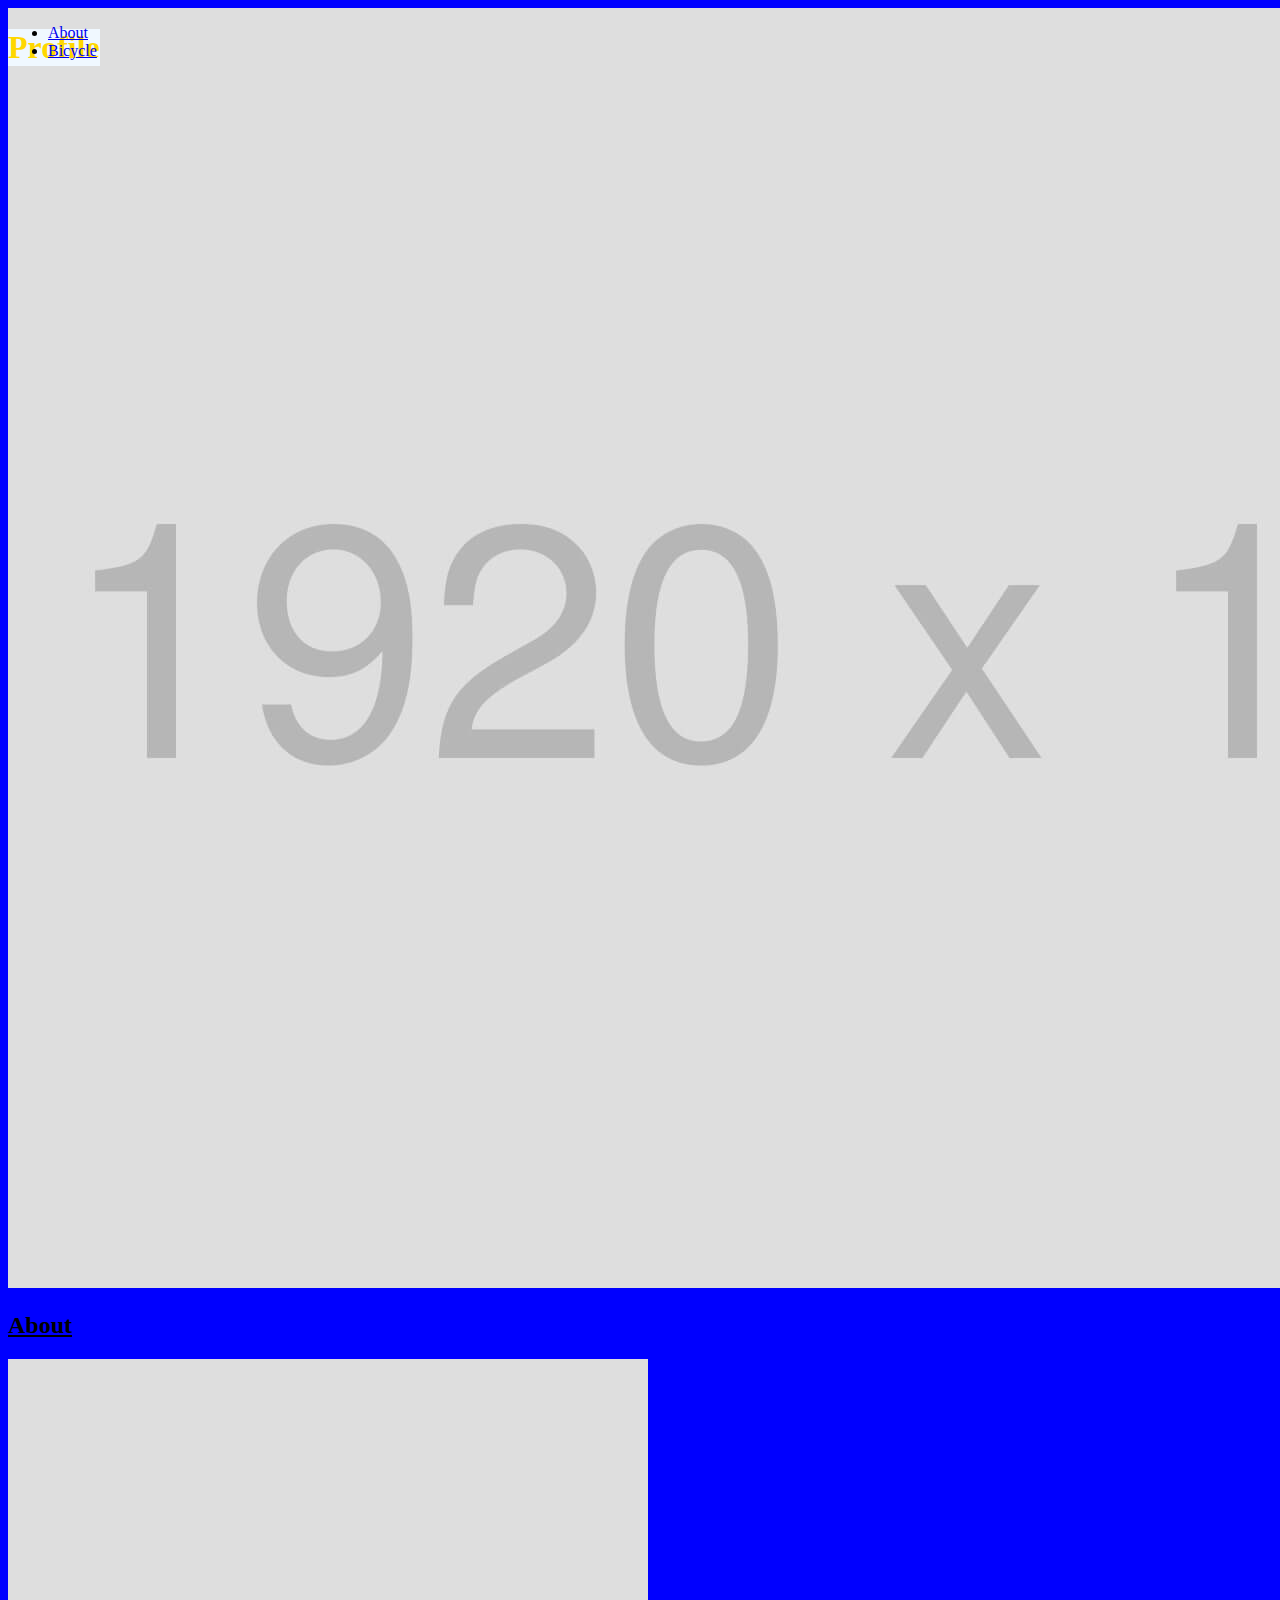
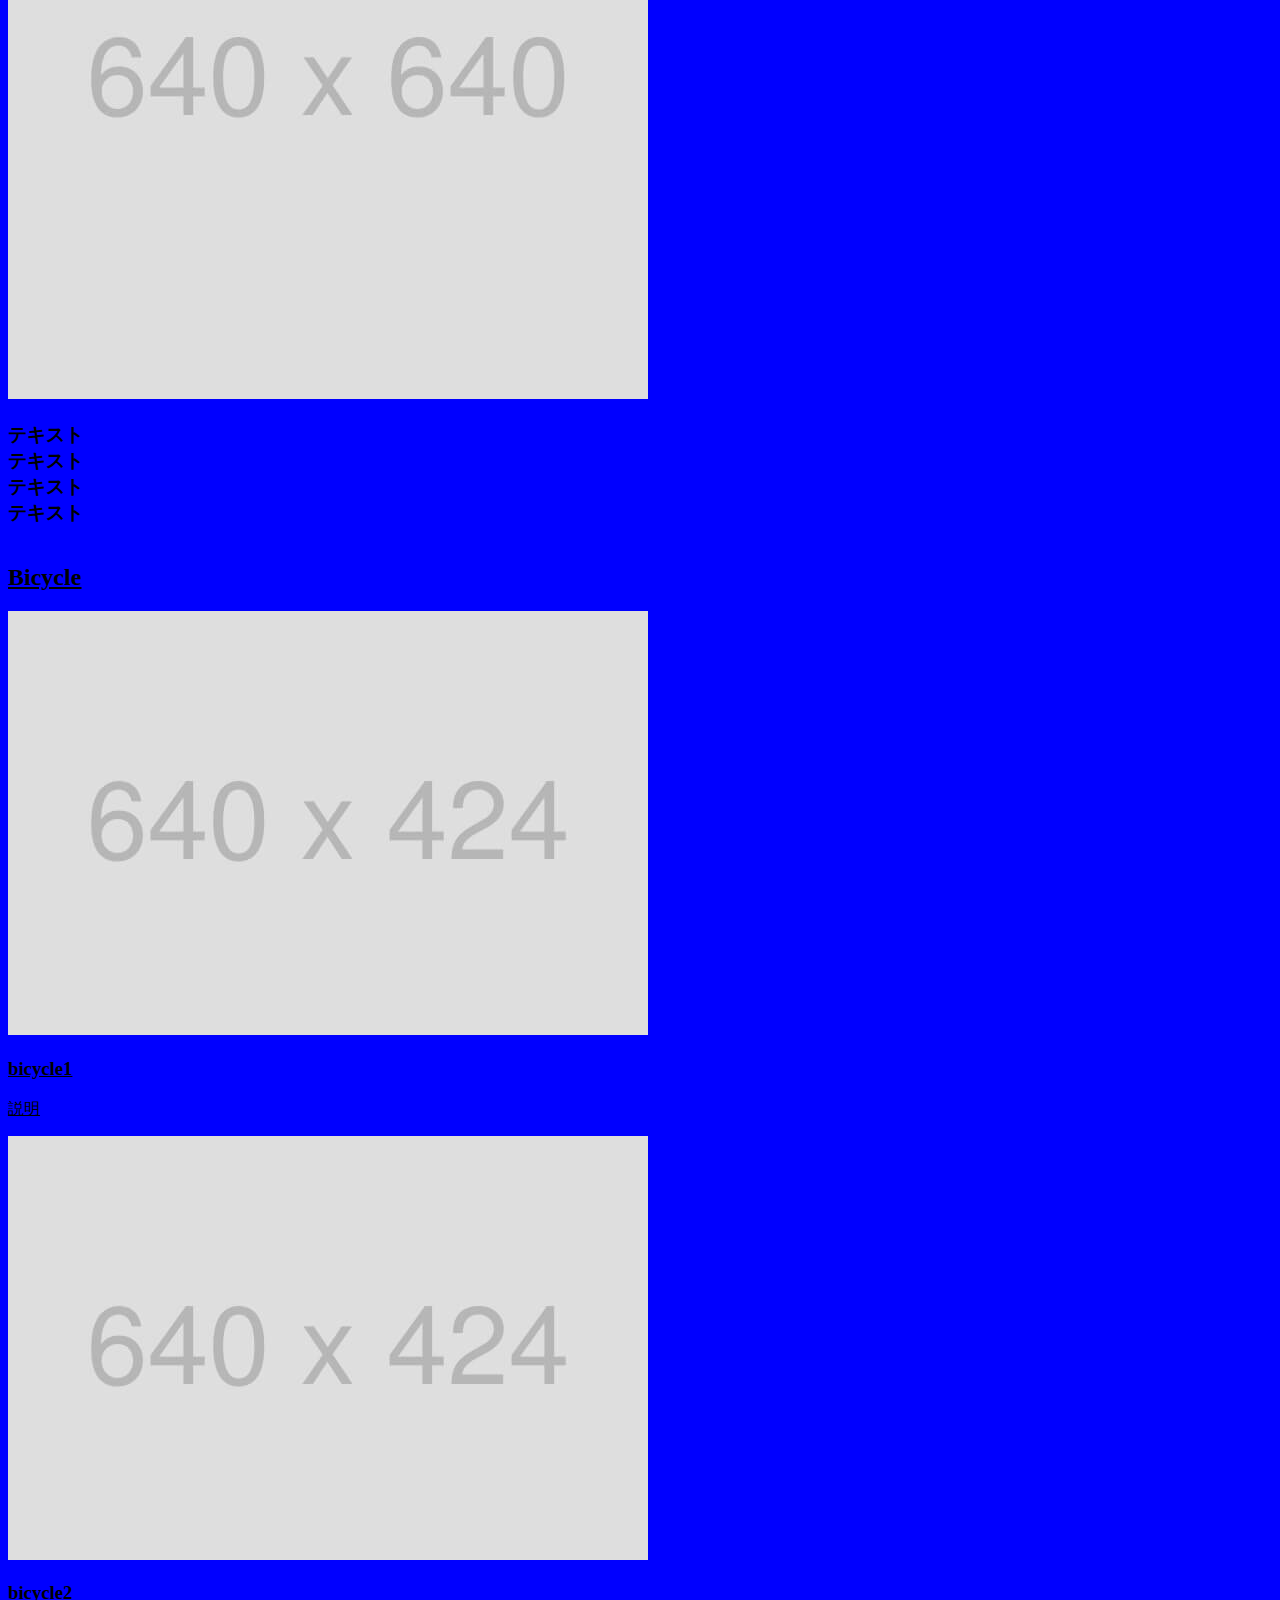
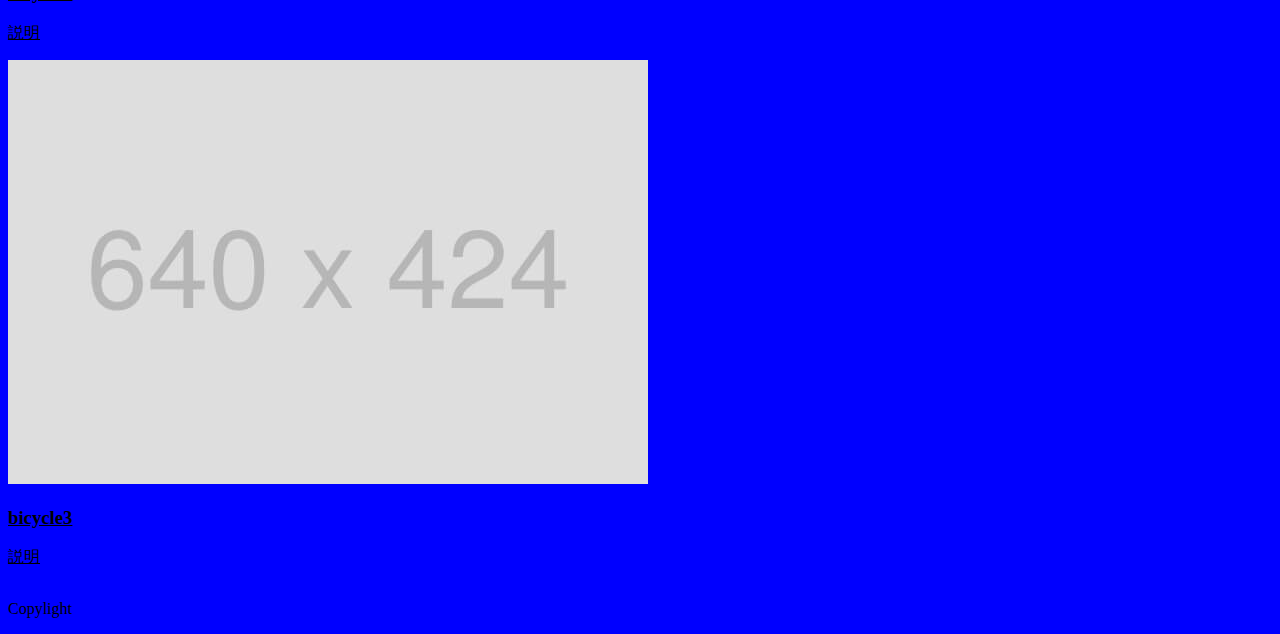
<file: bicycle/index.html>
<!DOCTYPE html>
<html lang="ja">

<head>
    <meta charset="UTF-8">
    <meta http-equiv="X-UA-Compatible" content="IE=edge">
    <meta name="viewport" content="width=device-width, initial-scale=1.0">
    <title>Document</title>
    <link rel="stylesheet" href="style.css">
</head>

<body>
    <header>
        <h1>Profile</h1>
        <nav>
            <ul class="header1">
                <li><a href="#about">About</a></li>
                <li><a href="#bicycle">Bicycle</a></li>
            </ul>
        </nav>
    </header>
    <main>
        <div class="mainvisual">
            <img src="img/mainvisual.jpg" alt="メインビジュアル">
        </div>
        <section id="about">
            <h2>About</h2>
            <div>
                <img src="img/about.jpg">
                <h3>テキスト<br>テキスト<br>テキスト<br>テキスト</h3>
            </div>
        </section>
        <section id="bicycle">
            <h2 class="bicycle">Bicycle</h2>
            <div class="bicycle-imgs">
                <div class="img-title">
                    <img src="img/bicycle1.jpg" alt="自転車1">
                    <h3>bicycle1</h3>
                    <p>説明</p>
                </div>
                <div class="img-title">
                    <img src="img/bicycle2.jpg" alt="自転車2">
                    <h3>bicycle2</h3>
                    <p>説明</p>
                </div>
                <div class="img-title">
                    <img src="img/bicycle3.jpg" alt="自転車3">
                    <h3>bicycle3</h3>
                    <p>説明</p>
                </div>
            </div>
        </section>
    </main>

    <footer>
        <p>Copylight</p>
    </footer>
</body>

</html>
</file>
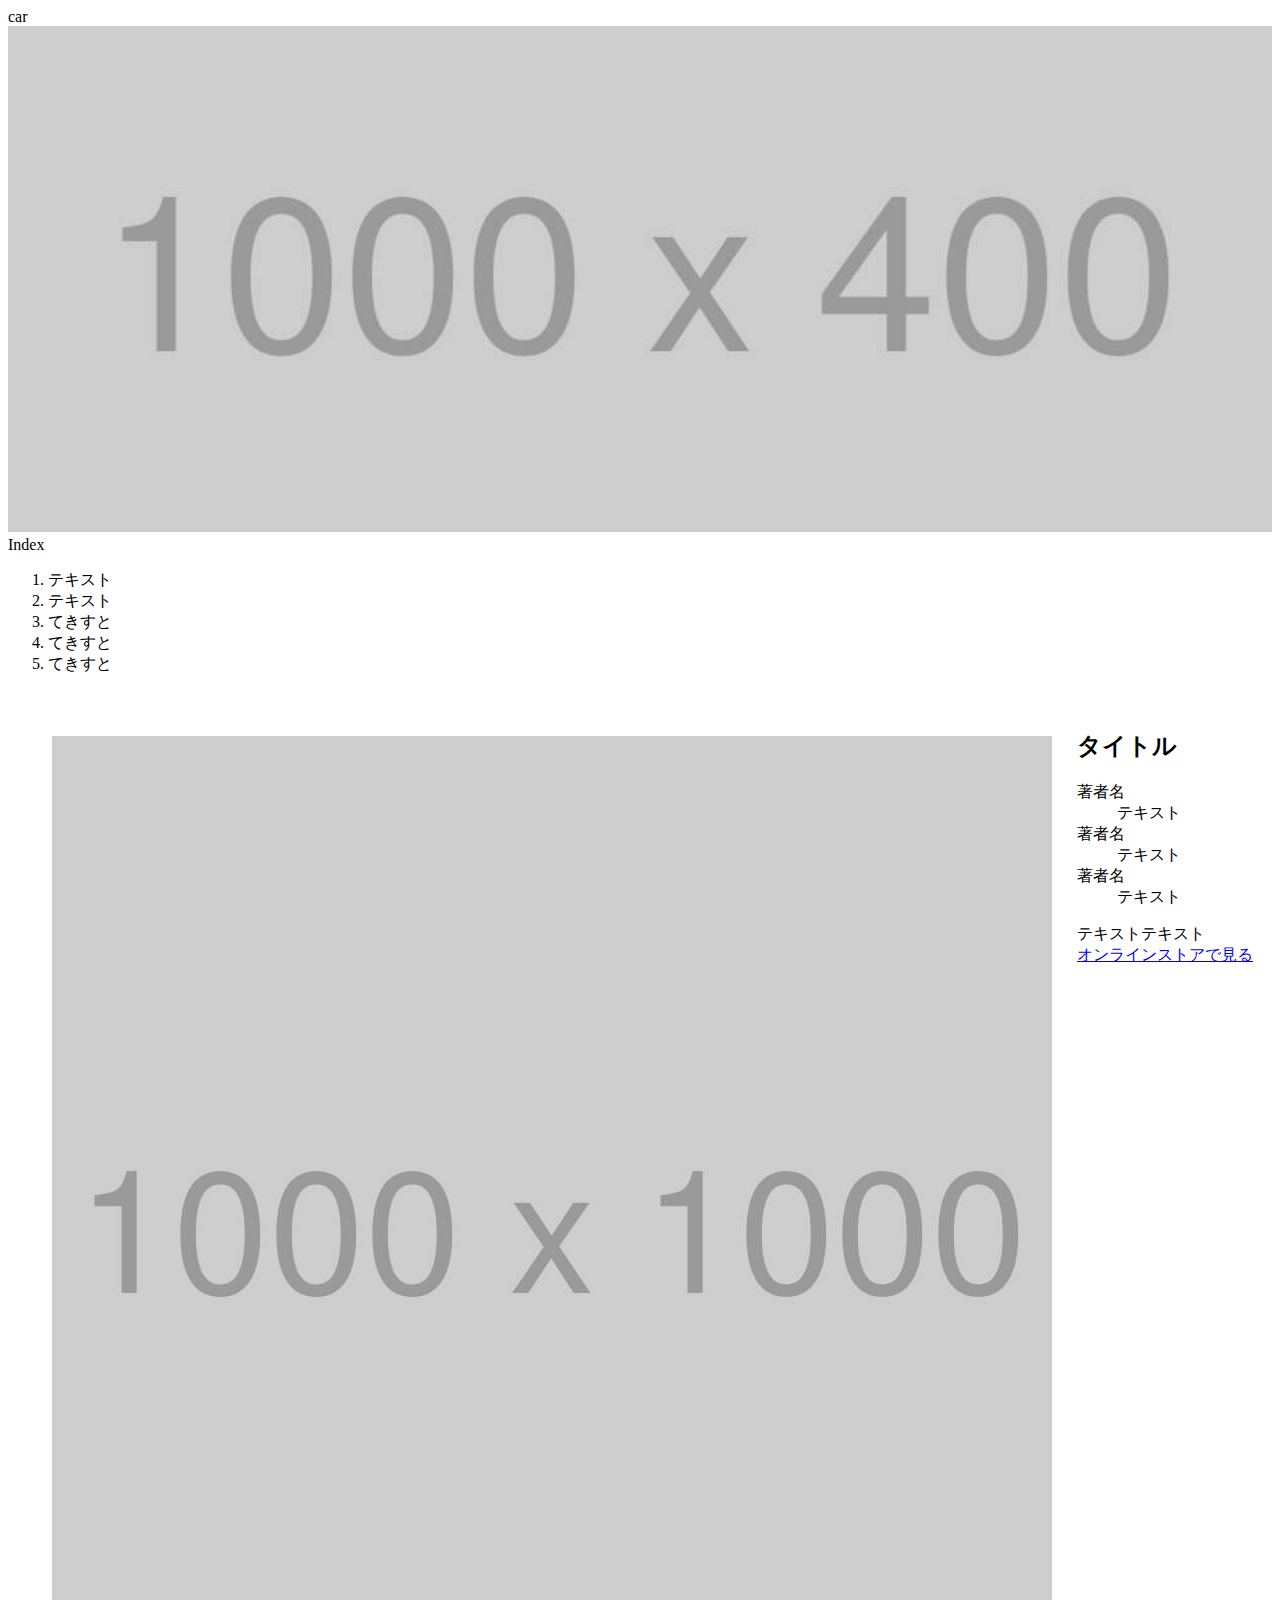
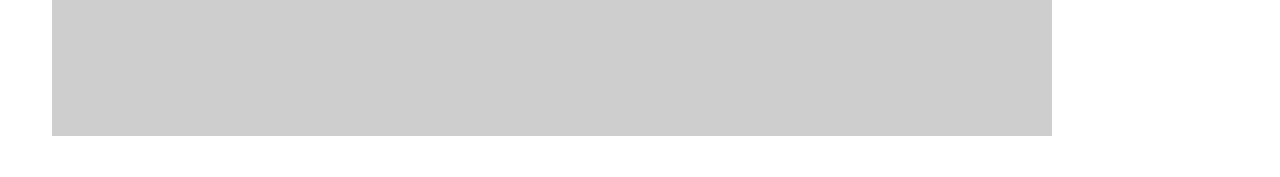
<file: photo2/index.html>
<!DOCTYPE html>
<html lang="en">

<head>
    <meta charset="UTF-8">
    <meta http-equiv="X-UA-Compatible" content="IE=edge">
    <meta name="viewport" content="width=device-width, initial-scale=1.0">
    <title>Document</title>
    <link rel="stylesheet" href="style.css">
</head>

<body>
    <header>
        <a id="title">car</a>
    </header>
    <main>
        <div class="mainvisual">
            <img src="img\mainvisual.jpg" alt="メインビジュアル写真">
        </div>
        <section id="index">
            <div class="inner">
                <h>Index</h>
                <ol>
                    <li>テキスト</li>
                    <li>テキスト</li>
                    <li>てきすと</li>
                    <li>てきすと</li>
                    <li>てきすと</li>
                </ol>
            </div>
        </section>
        <section id="detail">
            <div class="detail inner">
                <h2 class="detail title"></h2>
                <div class="content">
                    <img class="img-detail" src="img/detail.jpg" alt="">
                    <div class="">
                        <h2>タイトル</h2>
                        <dl>
                            <dt>著者名</dt>
                            <dd>テキスト</dd>
                            <dt>著者名</dt>
                            <dd>テキスト</dd>
                            <dt>著者名</dt>
                            <dd>テキスト</dd>
                        </dl>
                        <div>テキストテキスト</div>
                        <a class="link" href="#" target="_blank" rel="noopener noreferrer">オンラインストアで見る</a>
                    </div>
                </div>
            </div>
        </section>
        <footer id="footer">
            <p></p>
        </footer>
    </main>
</body>

</html>
</file>
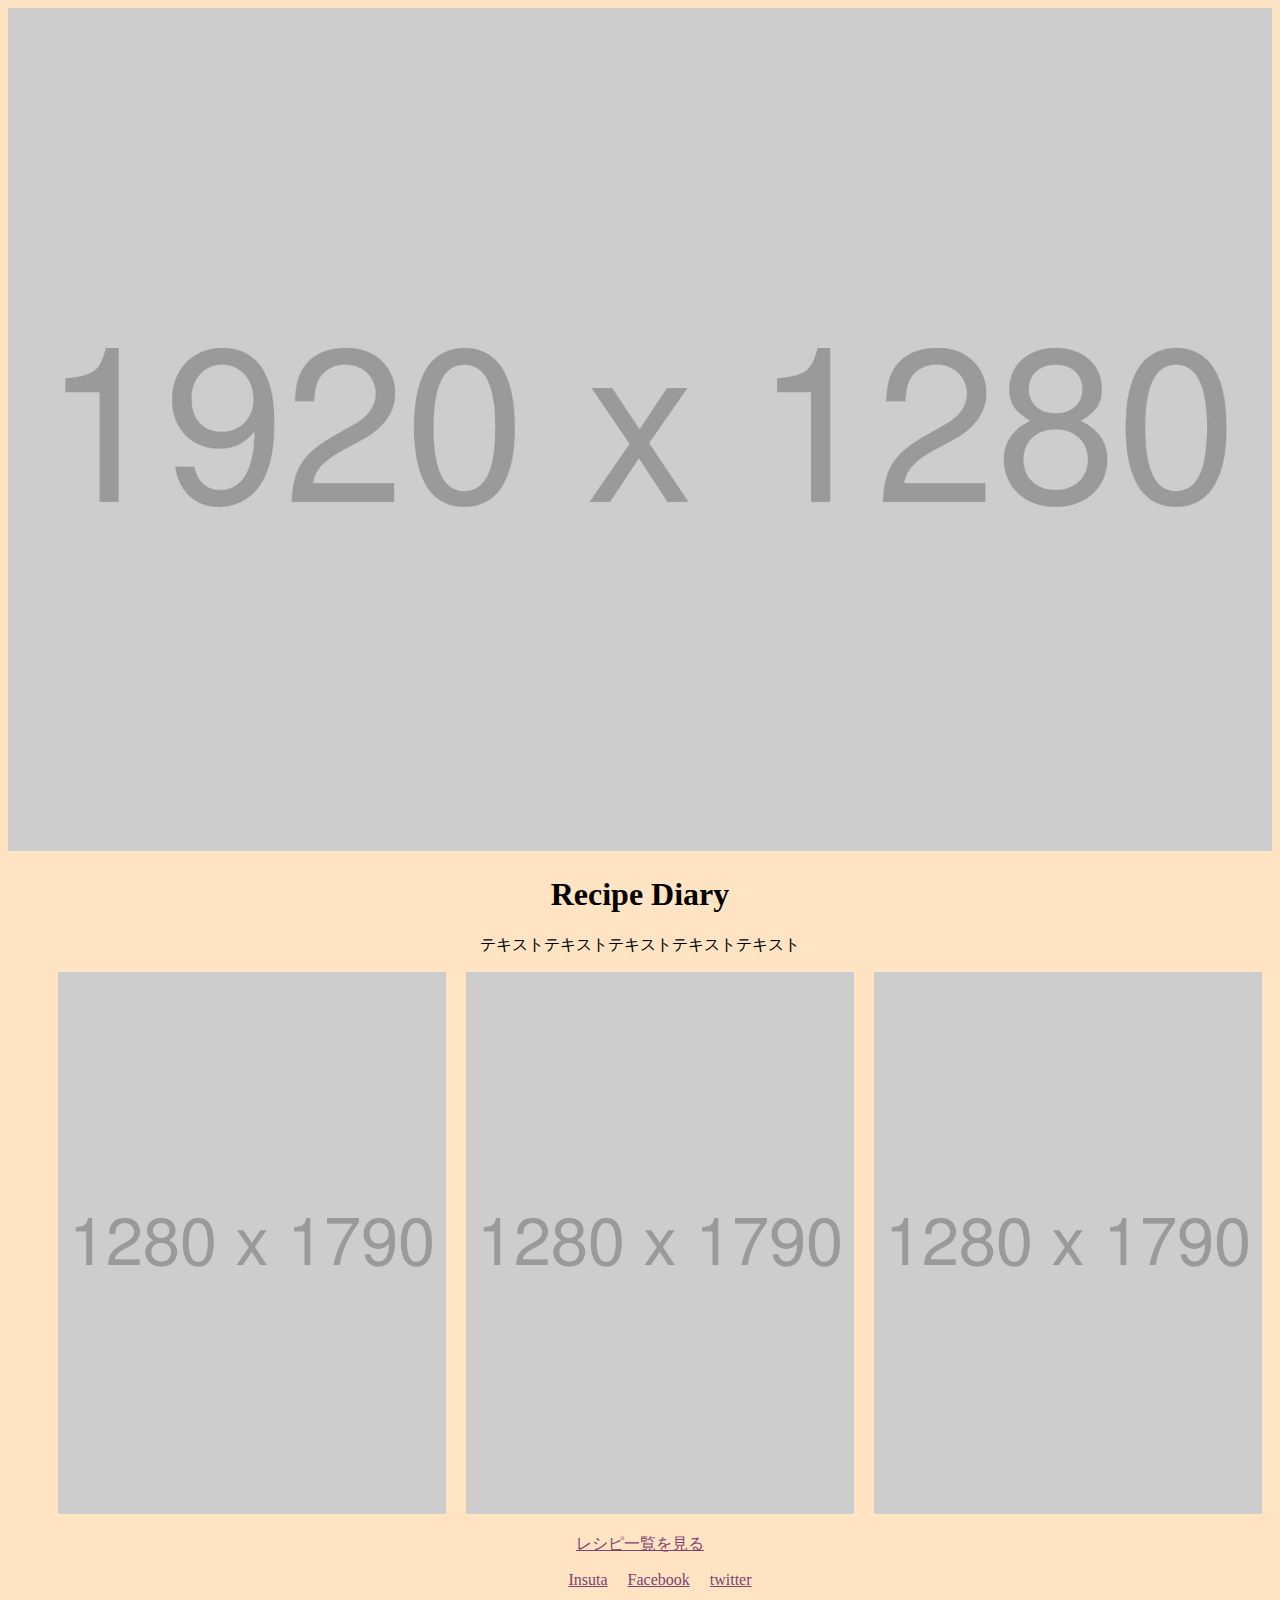
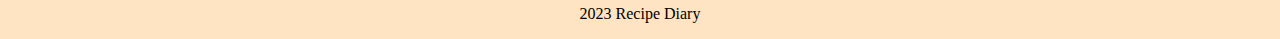
<file: recipe/index.html>
<!DOCTYPE html>
<html lang="en">
<head>
    <meta charset="UTF-8">
    <meta http-equiv="X-UA-Compatible" content="IE=edge">
    <meta name="viewport" content="width=device-width, initial-scale=1.0">
    <title>Document</title>
    <link rel="stylesheet" href="style.css">
</head>
<body>
 <main>
    <div id="mainvisual">
        <img class="img" src="img\mainvisual.jpg" alt="">
    </div>
    <div class="text">
        <h1 class="site-title">Recipe Diary</h1>
        <p>テキストテキストテキストテキストテキスト</p>
    </div>
    <ul class="flex">
        <li><img src="img\recipe1.jpg"></li>
        <li><img src="img\recipe2.jpg"></li>
        <li><img src="img\recipe3.jpg"></li>
    </ul>
    <div class="text">
        <a class="btn" href="">レシピ一覧を見る</a>
    </div>
 </main>  
 <footer id="footer">
  <ul class="sns">
    <li><a href="">Insuta</a></li>
    <li><a href="">Facebook</a></li>
    <li><a href="">twitter</a></li>
  </ul>  
  <p>2023 Recipe Diary</p>
 </footer>
</body>
</html>
</file>
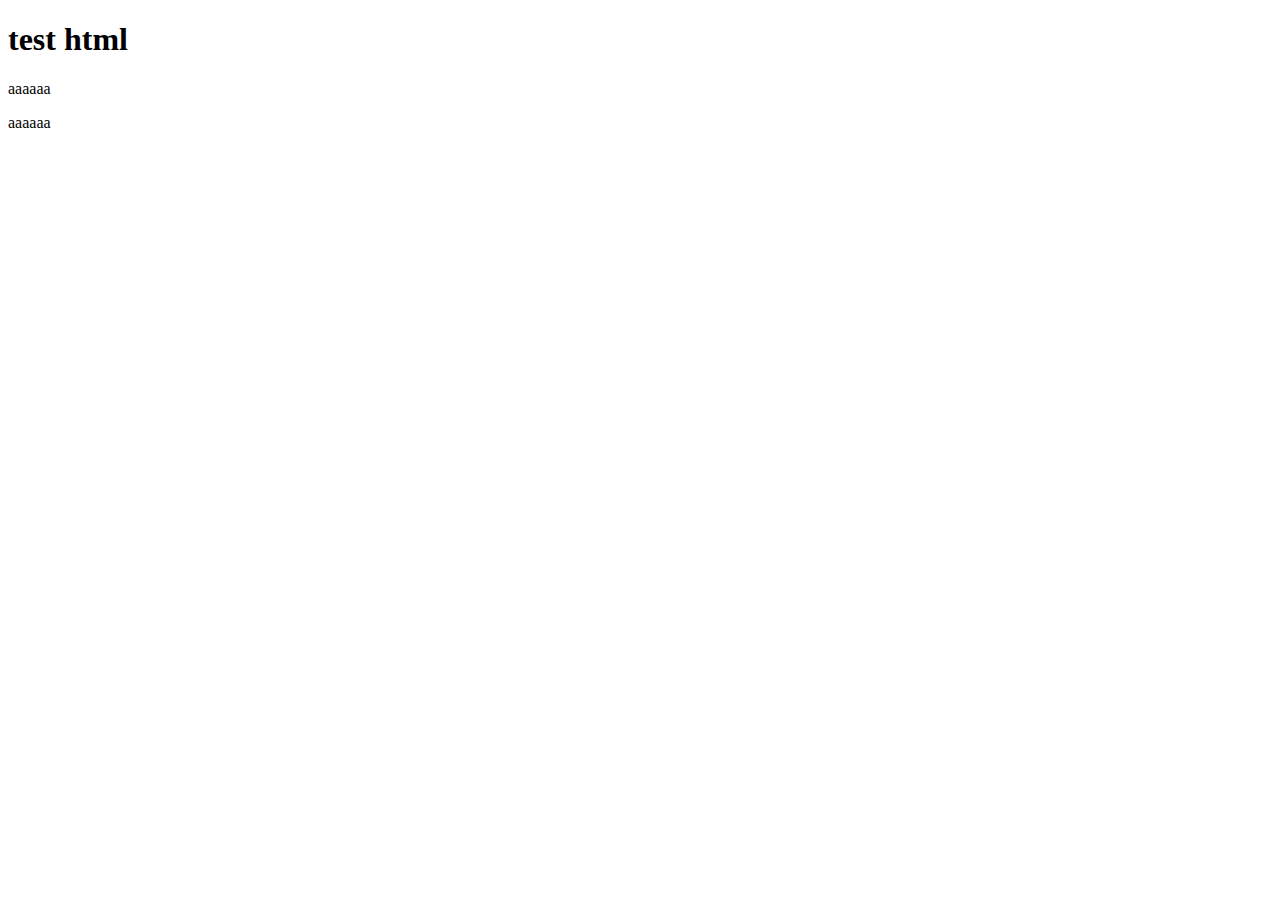
<file: sekiya/index.html>
<!DOCTYPE html>
<html lang="en">
<head>
    <meta charset="UTF-8">
    <meta http-equiv="X-UA-Compatible" content="IE=edge">
    <meta name="viewport" content="width=device-width, initial-scale=1.0">
    <title>Document</title>
</head>
<body>
    <h1>test html</h1>
    <p>aaaaaa</p>
    <p>aaaaaa</p>
</body>
</html>
</file>
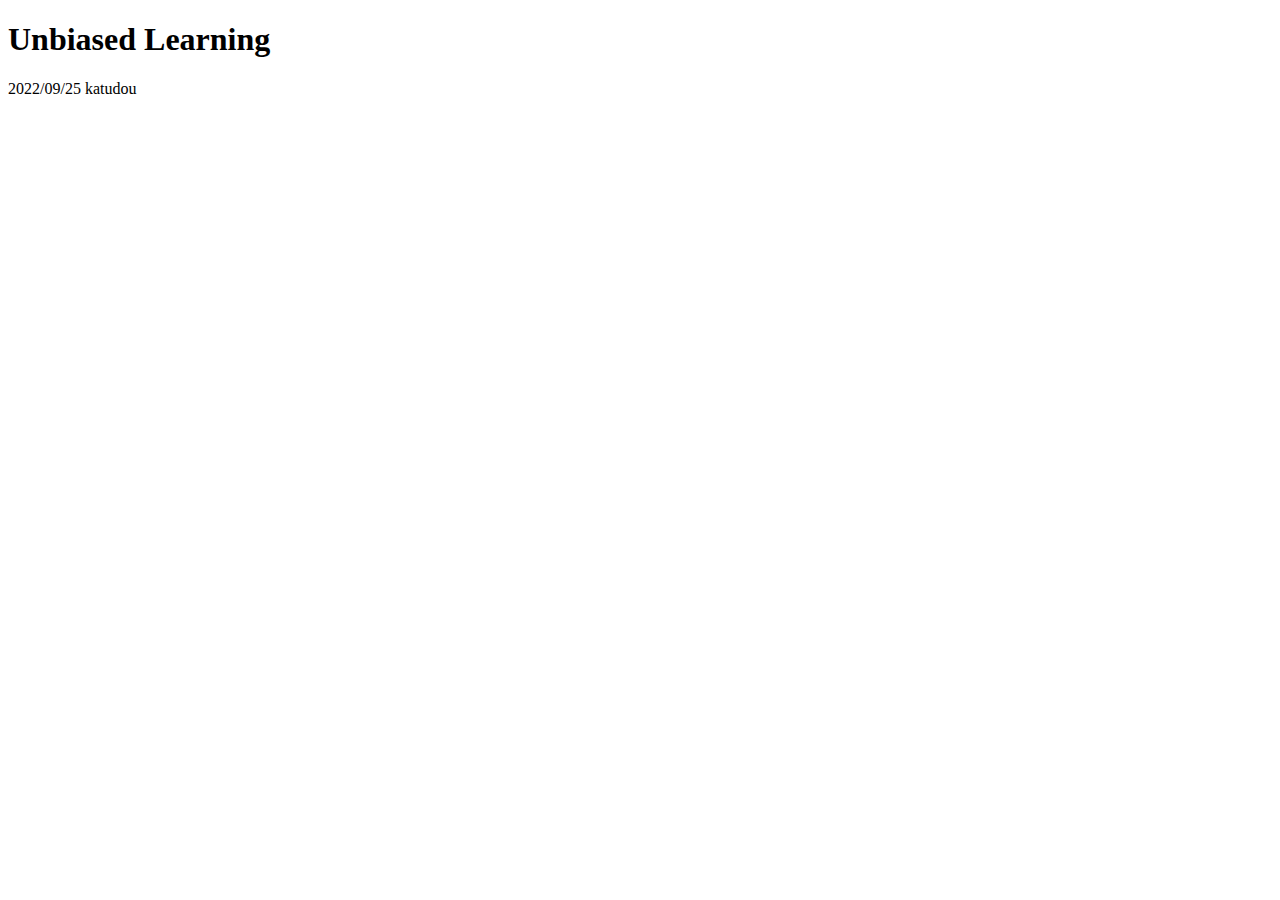
<file: Shiori/index.html>
<!DOCTYPE html>
<html lang="en">
<head>
    <meta charset="UTF-8">
    <meta http-equiv="X-UA-Compatible" content="IE=edge">
    <meta name="viewport" content="width=device-width, initial-scale=1.0">
    <title>Document</title>
</head>
<body>
    <h1>Unbiased Learning</h1>
    <p>2022/09/25 katudou</p>

</body>
</html>
</file>
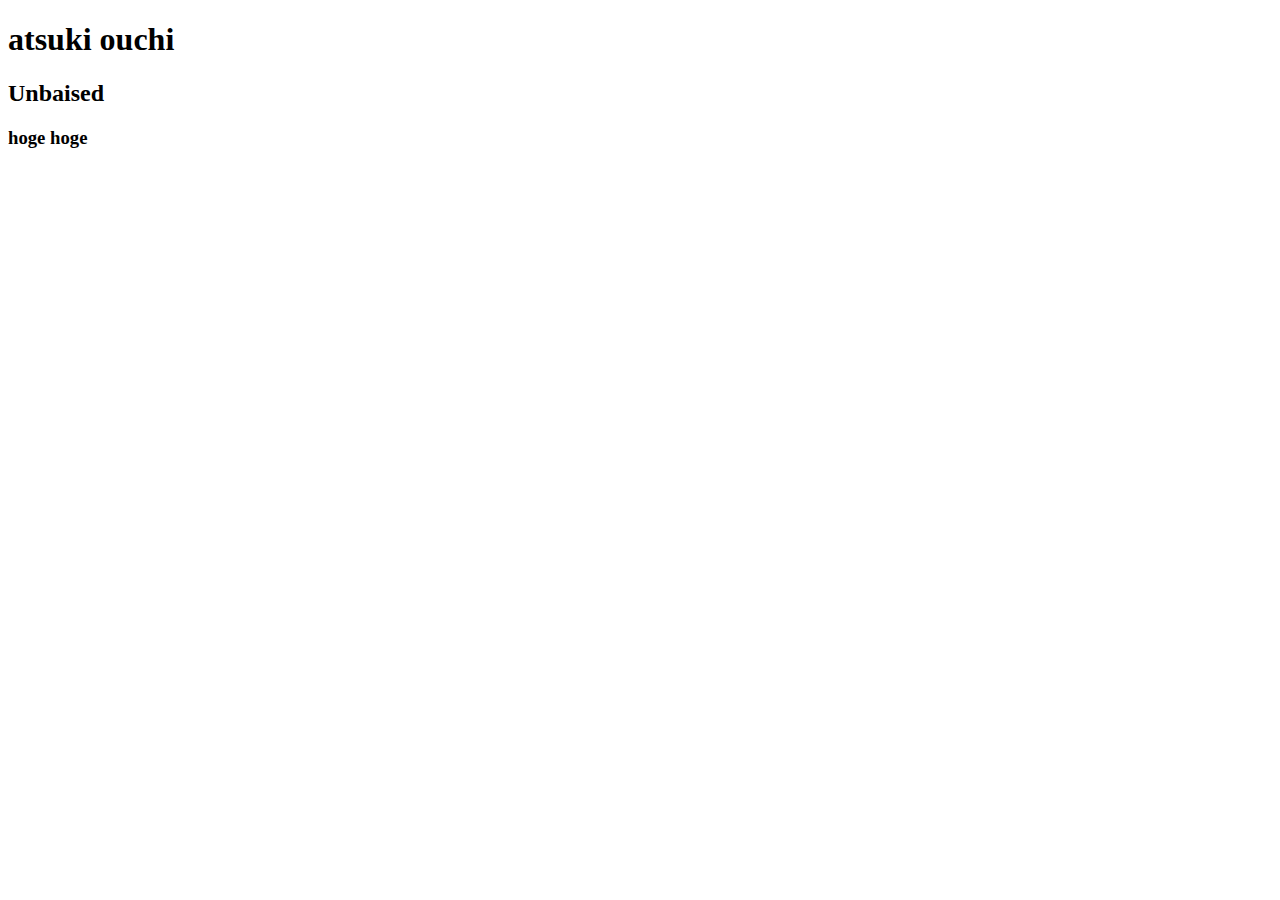
<file: ZUCKY/index.html>
<!DOCTYPE html>
<html lang="en">

<head>
    <meta charset="UTF-8">
    <meta http-equiv="X-UA-Compatible" content="IE=edge">
    <meta name="viewport" content="width=device-width, initial-scale=1.0">
    <title>Document</title>
</head>

<body>
    <h1>
        atsuki ouchi
    </h1>
    <h2>
        Unbaised
    </h2>
    <h3>
        hoge hoge
    </h3>
</body>

</html>
</file>
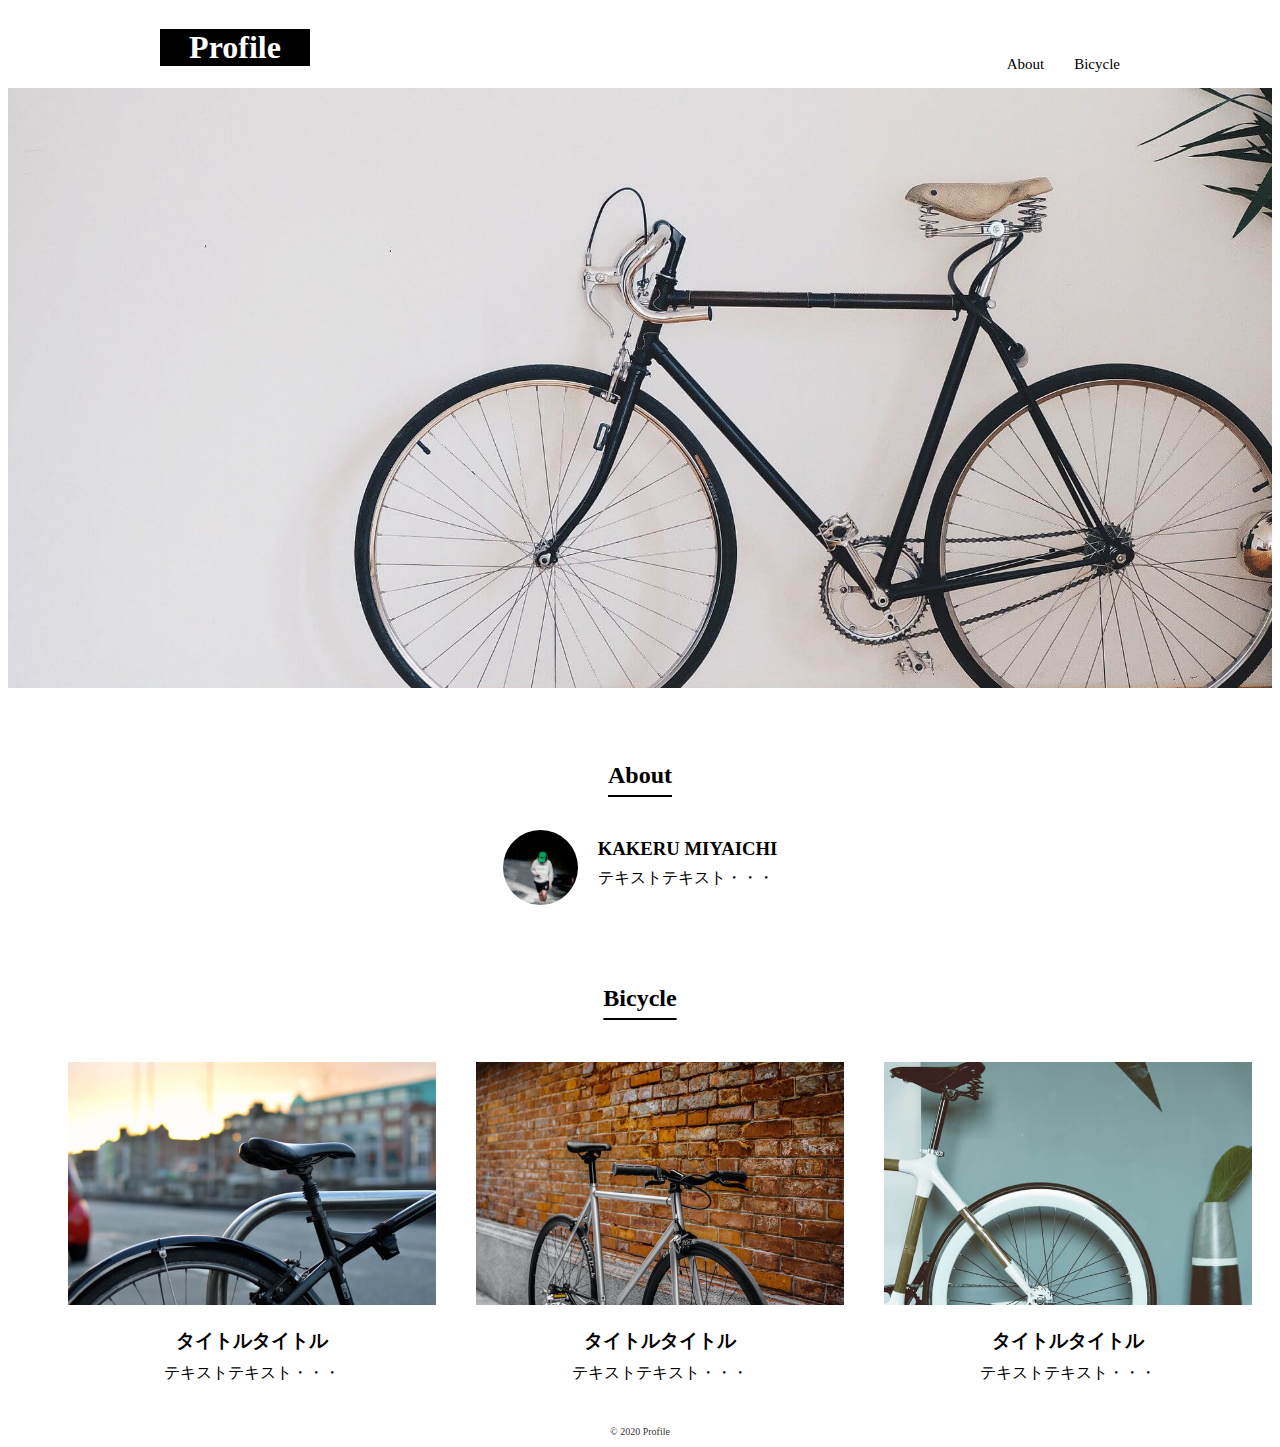
<file: Cho_codestep/test.html>
<!DOCTYPE html>

<html lang="en">
<head>
    <meta charset="UTF-8">
    <meta http-equiv="X-UA-Compatible" content="IE=edge">
    <meta name="viewport" content="width=device-width, initial-scale=1.0">
    <title>Document</title>
    <link rel="stylesheet" href="style.css">
</head>

<body>
    <header class="flex">
        <h1 class="blackbackgroud center profile_rayout">Profile</h1>
        <nav>
            <ul class="flex" style="list-style: none;">
                <li class="center" style="margin-right: 30px;">About</li>
                <li class="left center">Bicycle</li>
            </ul>
        </nav>
    </header>

    <main>
        <div>
            <img src="./bicycle.jpg" alt="Image of Bicycle" class="img_b">
        </div>
        <section>
            <h2 style="margin-top: 60px;">About</h2>
            <div>
                <img src="./about.jpg" alt="Image of About">
                <article>
                    <h3>KAKERU MIYAICHI</h3>
                    <p style="position: relative;bottom: 10px;">
                        テキストテキスト・・・
                    </p>
                </article>
                
            </div>
        </section>
        <section>
            <h2 style="margin-top: 60px;margin-bottom: 40px;">Bicycle</h2>
            <ul style="list-style: none;">
                <li>
                    <img src="bicycle1.jpg" alt="Image of Bicycle">
                    <h3>タイトルタイトル</h3>
                    <p style="position: relative;bottom: 10px;">
                        テキストテキスト・・・
                    </p>
                </li>
                <li>
                    <img src="bicycle2.jpg" alt="Image of Bicycle">
                    <h3>タイトルタイトル</h3>
                    <p style="position: relative;bottom: 10px;">
                        テキストテキスト・・・
                    </p>
                </li>
                <li>
                    <img src="bicycle3.jpg" alt="Image of Bicycle">
                    <h3>タイトルタイトル</h3>
                    <p style="position: relative;bottom: 10px;">
                        テキストテキスト・・・
                    </p>
                </li>
            </ul>
        </section>
    </main>

    <footer>
        <p>© 2020 Profile</p>
    </footer>
</body>
</html>
</file>
<file: bicycle/style.css>
header{
display: flex;
justify-content: space-between;
position: relative;
}
h1{
    color:gold;
    background-color: aliceblue;
    position: absolute;   
   }
nav{
    position: absolute;
}
#mainvisual{
    object-fit: contain;
}
h2{
text-decoration: underline;
}
#bicycle{
text-decoration: underline;
display:inline-block;
}
html{
    background-color: blue
}
</file>
<file: photo2/style.css>
@media screen and (max-width: 1024px) {
    .inner {
      padding: 0 40px;
    }
}
.content{
  display: flex;  
}
.mainvisual > img {
    width:100%;
}
.img-detail{
  padding: 25px; 
}
#detail {
  display: flex;
  justify-content: center;
}
</file>
<file: recipe/style.css>
html {
    font-size: 100%;
  }
  body {
    background-color: bisque;
  }
  img {
    max-width: 100%;
  }
 
  ul {
    list-style: none;
  }
  a {
    color: #82416f;
  }

  #mainvisual img{
   width: 100%; 
  }
.text{
  text-align: center;
}

.flex{
  display: flex;
  object-fit: cover;
}
.flex li{
  width: calc(100%/3);
  padding:0 10px ;
}
 
.sns{
  display: flex;
  justify-content: center;
}

.sns li{
  padding:0 10px
}

p{
  text-align: center;
}
</file>
<file: Cho_codestep/style.css>
header {
    width: 960px;
    text-align: center;
    margin:  0 auto;
    padding-left: 4%;
    padding-right: 4%;
}
header nav {
    font-size: 15px;
    align-items: flex-end;
}
section h2{
    text-align: center;
    text-decoration: underline;
    text-underline-offset:0.5em;
    padding: 10px;
}
section div {
    display: flex;
    justify-content: center;
    align-items: center;
}
section div img {
    border-radius: 50%;
    height: 75px;
    width: 75px;
    margin-right: 20px;
}
section ul {
    display: flex;
    justify-content: space-between;
    text-align: center;
}
section ul img {
    width: 90%;
    object-fit: fill;
}
footer p {
    text-align: center;
    opacity: 0.8;
    font-size: 10px;
}
hr {
    width: 100px;
}


.flex {
    display: flex;
    justify-content: space-between;
    align-items: flex-end;
}
.blackbackgroud {
    background-color: black;
    color: white;
}
.center {
    text-align: center;
}
.profile_rayout {
    width: 150px;
}
.img_b {
    height: 600px;
    width: 100%;
    object-fit: cover;
}
</file>
